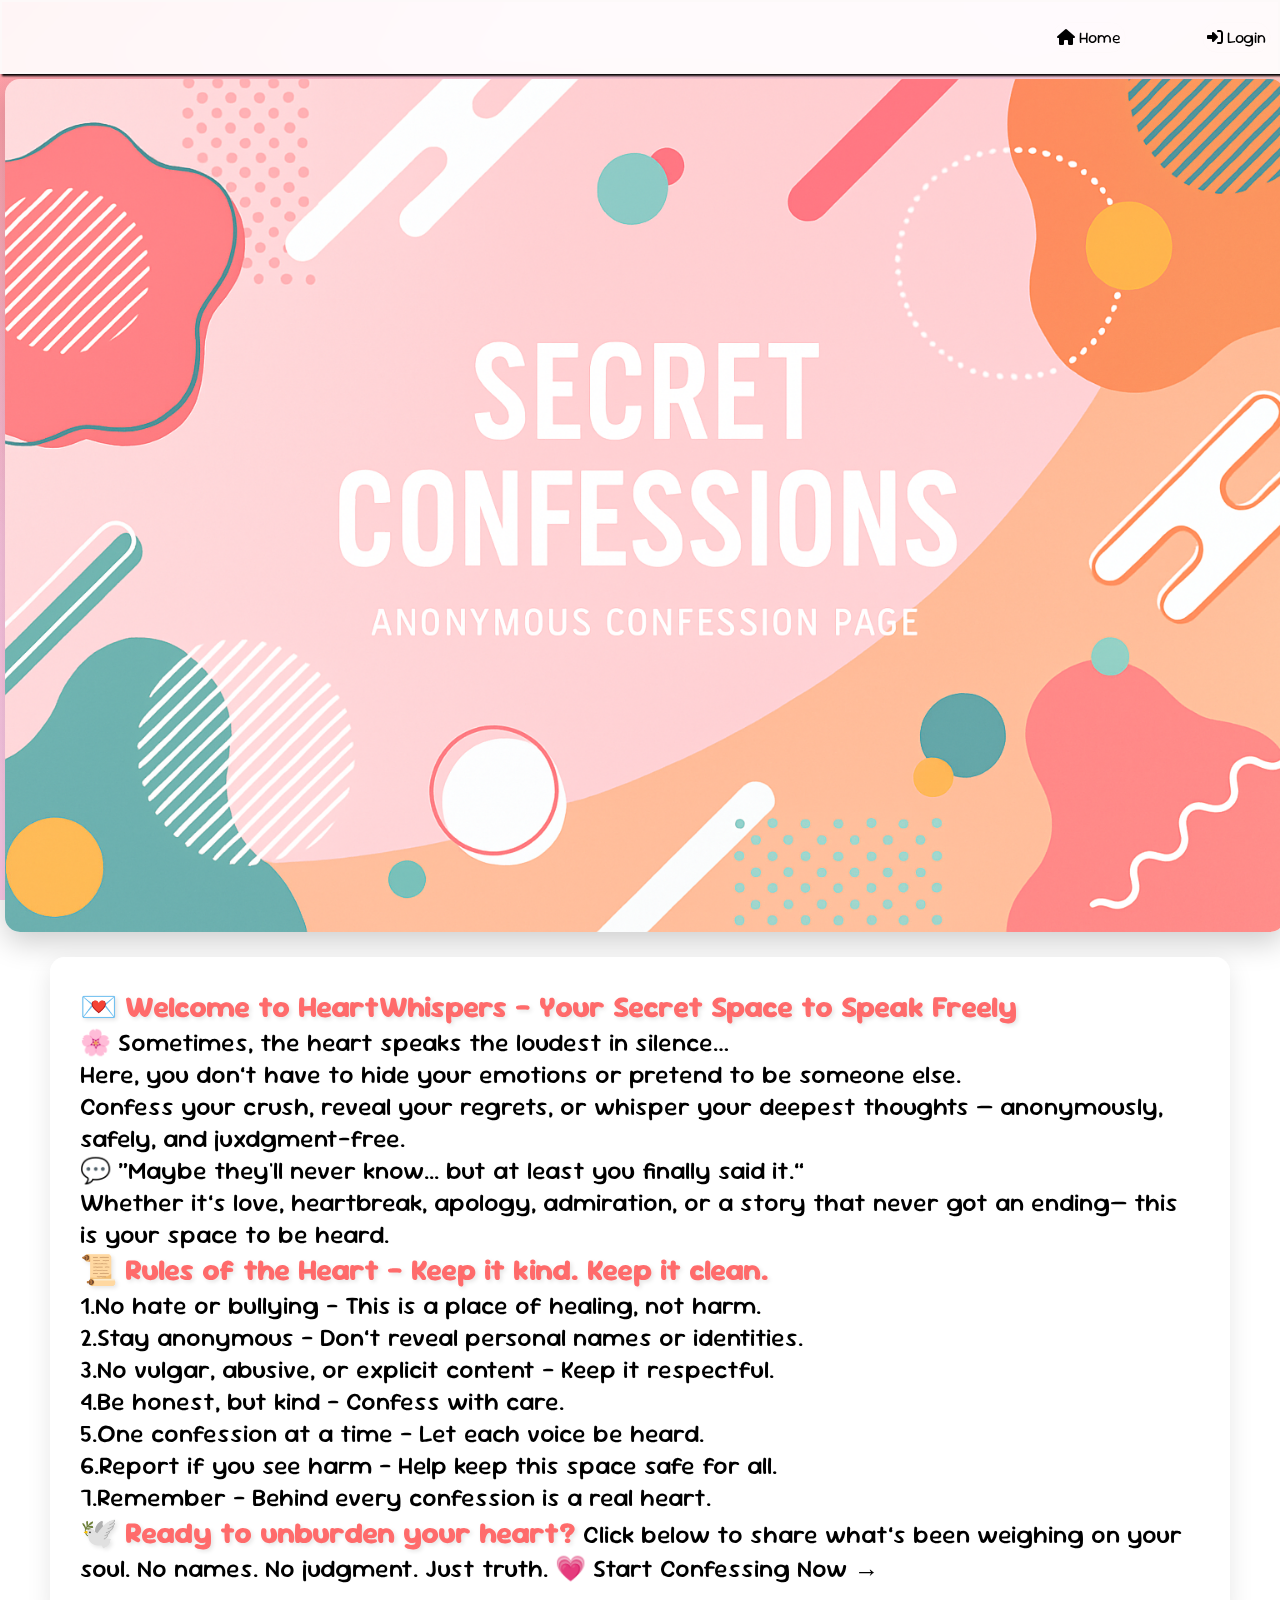
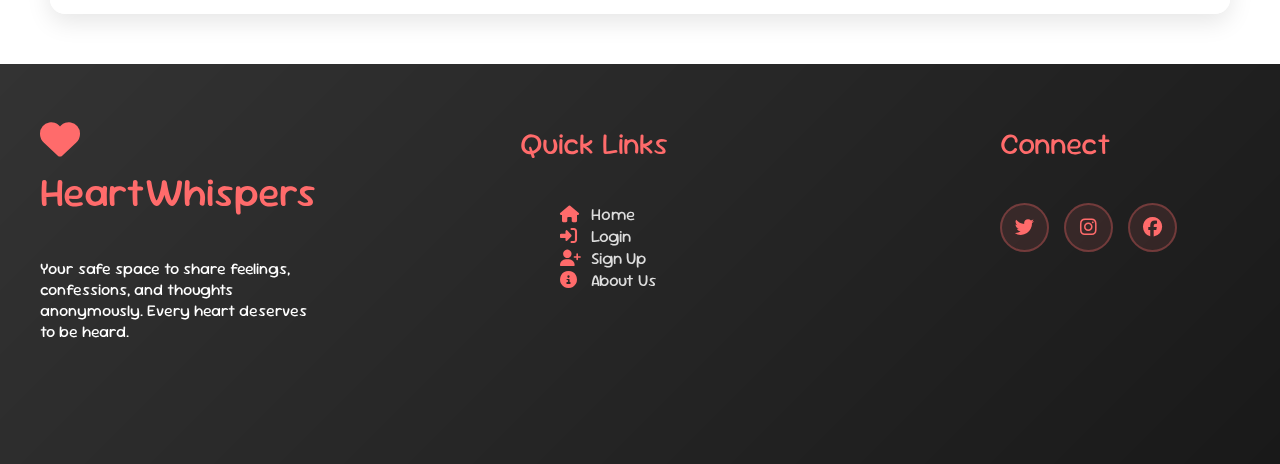
<file: index.html>
<!DOCTYPE html>
<html lang="en">
<head>
    <meta charset="UTF-8">
    <meta name="viewport" content="width=device-width, initial-scale=1.0">
    <title>Home page</title>
    <link rel="stylesheet" href="index.css">
    <link rel="stylesheet" href="https://cdnjs.cloudflare.com/ajax/libs/font-awesome/6.7.2/css/all.min.css">
    <link rel="preconnect" href="https://fonts.googleapis.com">
    <link rel="preconnect" href="https://fonts.gstatic.com" crossorigin>
    <link href="https://fonts.googleapis.com/css2?family=Sour+Gummy:ital,wght@0,100..900;1,100..900&display=swap" rel="stylesheet">
</head>
<body>
    <header>
        <div class="header">
            <div class="home">
                <a href="index.html" class="logo">
                <i class="fa-solid fa-house"></i>
                Home</a>
            </div>
            <div class="login">
                <a href="login.html" class="logo">
                <i class="fa-solid fa-right-to-bracket"></i>
                Login</a>
            </div>
            <div class="about">
                <a href="about.html" class="logo">
                <i class="fa-solid fa-user"></i>
                About Us</a>
            </div> 
        </div>
    </header>
    <div>
        <div>
            <img src="index.png" alt="index" id="img">
        </div>
        <div>
            <p id="text">
                <b id="bold">💌 Welcome to HeartWhispers – Your Secret Space to Speak Freely</b>
                <br>
                🌸 Sometimes, the heart speaks the loudest in silence…
                <br>
                Here, you don’t have to hide your emotions or pretend to be someone else.
                <br>
                Confess your crush, reveal your regrets, or whisper your deepest thoughts —
                anonymously, safely, and juxdgment-free.
                <br>
                💬 “Maybe they'll never know... but at least you finally said it.”
                <br>
                Whether it’s love, heartbreak, apology, admiration, or a story that never got an ending—
                this is your space to be heard.
                <br>
                <b id="bold">📜 Rules of the Heart – Keep it kind. Keep it clean.</b>
                <br>
                1.No hate or bullying – This is a place of healing, not harm.
                <br>
                2.Stay anonymous – Don’t reveal personal names or identities.
                <br>
                3.No vulgar, abusive, or explicit content – Keep it respectful.
                <br>
                4.Be honest, but kind – Confess with care.
                <br>
                5.One confession at a time – Let each voice be heard.
                <br>
                6.Report if you see harm – Help keep this space safe for all.
                <br>
                7.Remember – Behind every confession is a real heart.
                <br>
                <b id="bold">🕊️ Ready to unburden your heart?</b>
                Click below to share what’s been weighing on your soul.
                No names. No judgment. Just truth.
                💗 Start Confessing Now →
            </p>
        </div>
    </div>
    <footer>
        <div class="footer">
        
                <div class="footer-section">
                    <h3 class="footer-title">
                            <i class="fas fa-heart"></i>
                            HeartWhispers
                        </h3>
                    <p class="footer-description">Your safe space to share feelings, confessions, and thoughts anonymously. 
                            Every heart deserves to be heard.</p>
                </div>

                <div class="footer-section1">
                    <h4 class="section-title">Quick Links</h4>
                        <ul class="footer-links">
                            <li><a href="index.html"><i class="fas fa-home"></i> Home</a></li>
                            <li><a href="login.html"><i class="fas fa-sign-in-alt"></i> Login</a></li>
                            <li><a href="registeration.html"><i class="fas fa-user-plus"></i> Sign Up</a></li>
                            <li><a href="about.html"><i class="fas fa-info-circle"></i> About Us</a></li>
                        </ul>
                </div>

                <div class="footer-section1">
                    <h4 class="section-title">Connect</h4>
                    <div class="social-links">
                        <a href="#" class="social-link">
                            <i class="fab fa-twitter"></i>
                        </a>
                        <a href="#" class="social-link">
                            <i class="fab fa-instagram"></i>
                        </a>
                        <a href="#" class="social-link">
                            <i class="fab fa-facebook"></i>
                        </a>
                    </div>
                </div>
            
    </footer>
</body>
</html>
</file>
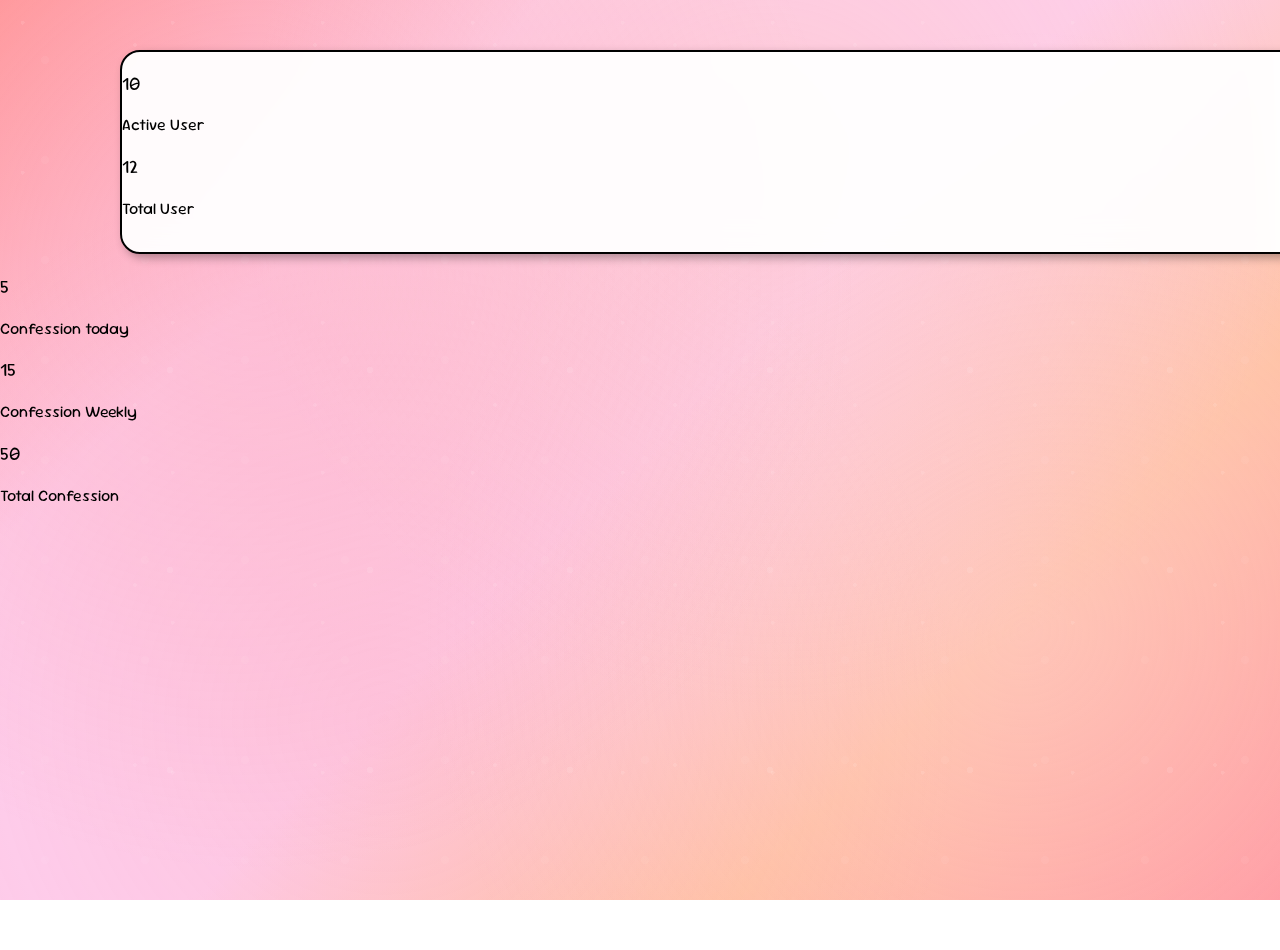
<file: admindashboard.html>
<!DOCTYPE html>
<html lang="en">
<head>
    <meta charset="UTF-8">
    <meta name="viewport" content="width=device-width, initial-scale=1.0">
    <title>Document</title>
    <link rel="stylesheet" href="admin.css">
    <link rel="preconnect" href="https://fonts.googleapis.com">
    <link rel="preconnect" href="https://fonts.gstatic.com" crossorigin>
    <link href="https://fonts.googleapis.com/css2?family=Sour+Gummy:ital,wght@0,100..900;1,100..900&display=swap" rel="stylesheet">
    <link rel="stylesheet" href="https://cdnjs.cloudflare.com/ajax/libs/font-awesome/6.7.2/css/all.min.css">
    
</head>
<body>
    <div id="data">
        <span class="data1">
            <h3 class="no">10</h3>
            <p class="des">Active User</p>
        </span>
        <span class="data1">
            <h3 class="no">12</h3>
            <p class="des">Total User</p>
        </div>
        <span class="data1">
            <h3 class="no">5</h3>
            <p class="des">Confession today</p>
        </span>
        <span class="data1">
            <h3 class="no">15</h3>
            <p class="des">Confession Weekly</p>
        </span>
        <span class="data1">
            <h3 class="no">50</h3>
            <p class="des">Total Confession</p>
        </span>
    </div>
</body>
</html>
</file>
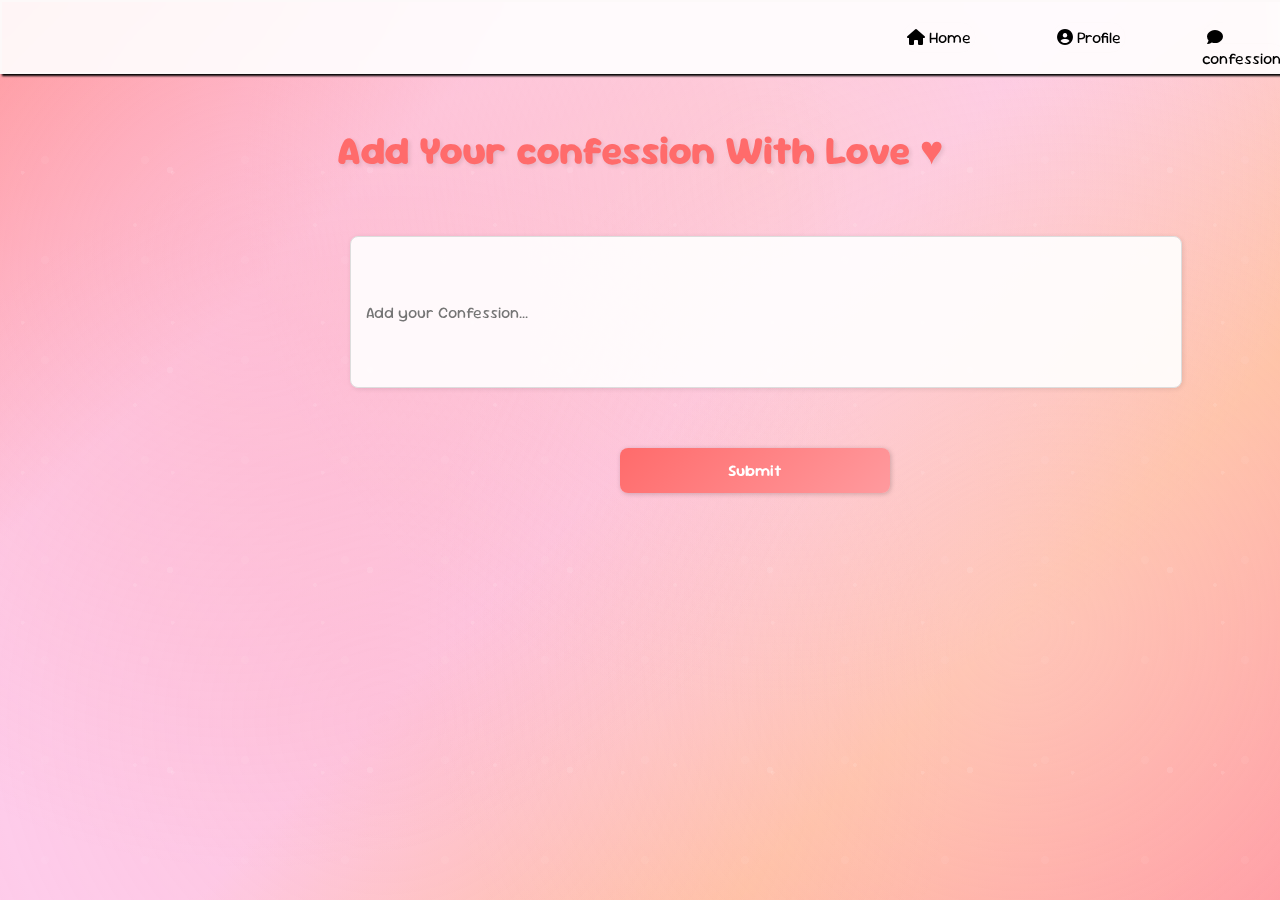
<file: confession.html>
<!DOCTYPE html>
<html lang="en">
<head>
    <meta charset="UTF-8">
    <meta name="viewport" content="width=device-width, initial-scale=1.0">
    <title>confession</title>
    <link rel="stylesheet" href="confession.css">
    <link rel="preconnect" href="https://fonts.googleapis.com">
    <link rel="preconnect" href="https://fonts.gstatic.com" crossorigin>
    <link href="https://fonts.googleapis.com/css2?family=Sour+Gummy:ital,wght@0,100..900;1,100..900&display=swap" rel="stylesheet">
    <link rel="stylesheet" href="https://cdnjs.cloudflare.com/ajax/libs/font-awesome/6.7.2/css/all.min.css">
</head>
<body>
    <header>
        <div class="header">
            <div class="home">
                <a href="view.html" class="logo">
                <i class="fa-solid fa-house"></i>
                Home</a>
            </div>
            <div class="profile">
                <a href="profile.html" class="logo">
                <i class="fa-solid fa-circle-user"></i>
                Profile</a>
            </div>
            <div class="confession">
                <a href="confession.html" class="logo">
                <i class="fa-solid fa-comment"></i>
                confession</a>
            </div>
            <div class="about">
                <a href="about.html" class="logo">
                <i class="fa-solid fa-user"></i>
                About Us</a>
            </div> 
        </div>
    </header>

    <div>
        <div>
            <h1>Add Your confession With Love &hearts;</h1>
        </div>
        <div>
            <div>
                <input type="text" placeholder="Add your Confession..." id="confession">
            </div>
            <div>
                <button id="button">Submit</button>
            </div>

        </div>
    </div>

</body>
</html>
</file>
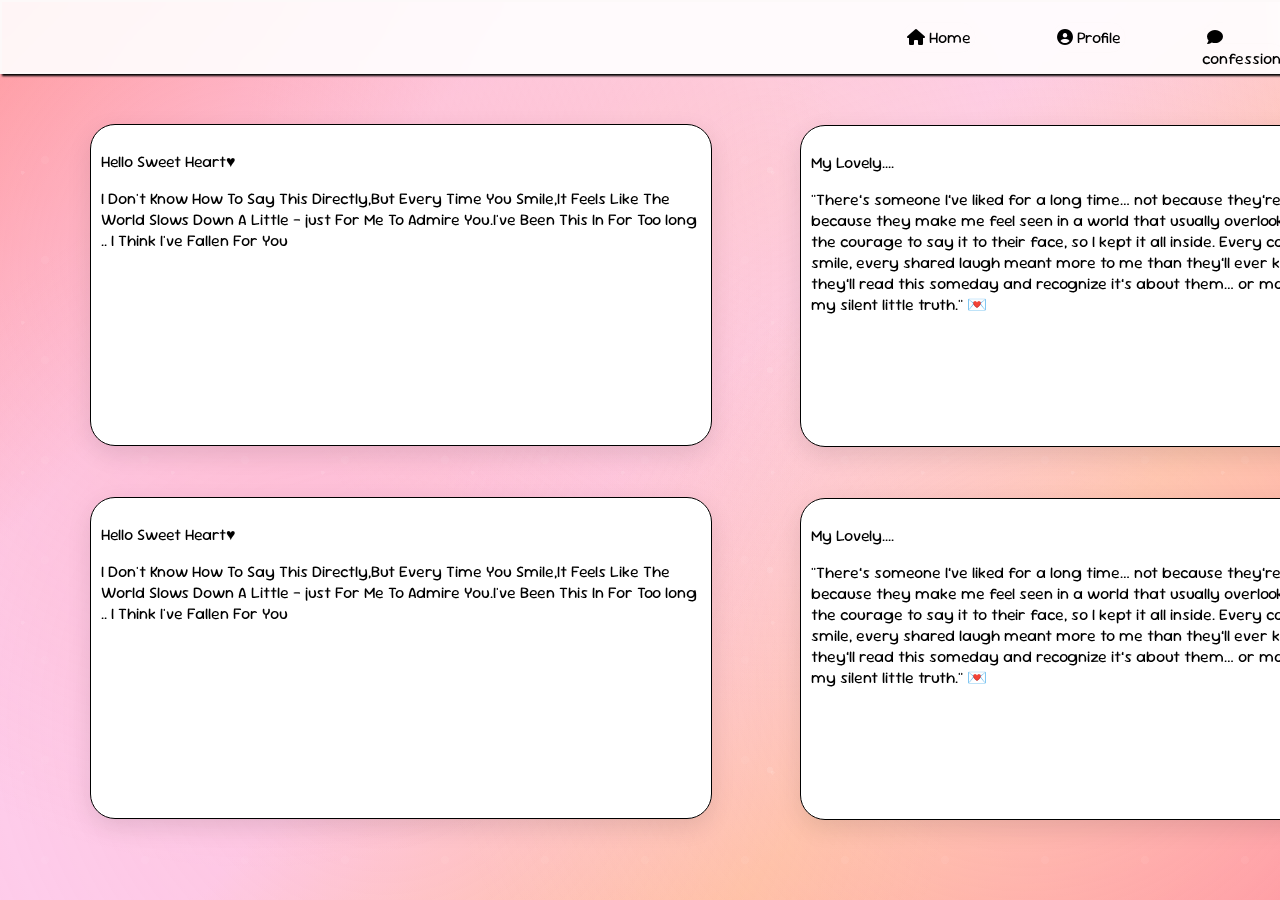
<file: favourite.html>
<!DOCTYPE html>
<html lang="en">
<head>
    <meta charset="UTF-8">
    <meta name="viewport" content="width=device-width, initial-scale=1.0">
    <title>Favourite</title>
    <link rel="stylesheet" href="favourite.css">
    <link rel="stylesheet" href="https://cdnjs.cloudflare.com/ajax/libs/font-awesome/6.7.2/css/all.min.css">
    <link rel="preconnect" href="https://fonts.googleapis.com">
    <link rel="preconnect" href="https://fonts.gstatic.com" crossorigin>
    <link href="https://fonts.googleapis.com/css2?family=Sour+Gummy:ital,wght@0,100..900;1,100..900&display=swap" rel="stylesheet">
</head>
<body>
    <header>
        <div class="header">
            <div class="home">
                <a href="view.html" class="logo">
                <i class="fa-solid fa-house"></i>
                Home</a>
            </div>
            <div class="profile">
                <a href="profile.html" class="logo">
                <i class="fa-solid fa-circle-user"></i>
                Profile</a>
            </div>
            <div class="confession">
                <a href="confession.html" class="logo">
                <i class="fa-solid fa-comment"></i>
                confession</a>
                </div>
            <div class="about">
                <a href="about.html" class="logo">
                <i class="fa-solid fa-user"></i>
                About Us</a>
            </div> 
        </div>
    </header>
    <div>
        <div>
                <div class="confessiondisplay" id="c1">
                    <p>Hello Sweet Heart&hearts;</p>
                    <p>I Don't Know How To Say This Directly,But Every Time You Smile,It Feels Like The World Slows Down A Little - just For Me To Admire You.I've Been This In For Too long .. I Think I've Fallen For You</p>
                </div>
                <div class="confessiondisplay" id="c2">
                    <p>My Lovely....</p>
                    <p>"There’s someone I’ve liked for a long time… not because they’re perfect, but because they make me feel seen in a world that usually overlooks me. I never had the courage to say it to their face, so I kept it all inside. Every conversation, every smile, every shared laugh meant more to me than they’ll ever know. Maybe they’ll read this someday and recognize it’s about them… or maybe it’ll just stay my silent little truth." 💌</p>
                </div>
                <div class="confessiondisplay" id="c1">
                    <p>Hello Sweet Heart&hearts;</p>
                    <p>I Don't Know How To Say This Directly,But Every Time You Smile,It Feels Like The World Slows Down A Little - just For Me To Admire You.I've Been This In For Too long .. I Think I've Fallen For You</p>
                </div>
                <div class="confessiondisplay" id="c2">
                    <p>My Lovely....</p>
                    <p>"There’s someone I’ve liked for a long time… not because they’re perfect, but because they make me feel seen in a world that usually overlooks me. I never had the courage to say it to their face, so I kept it all inside. Every conversation, every smile, every shared laugh meant more to me than they’ll ever know. Maybe they’ll read this someday and recognize it’s about them… or maybe it’ll just stay my silent little truth." 💌</p>
                </div>
                
        </div>
    </div>
</body>
</html>
</file>
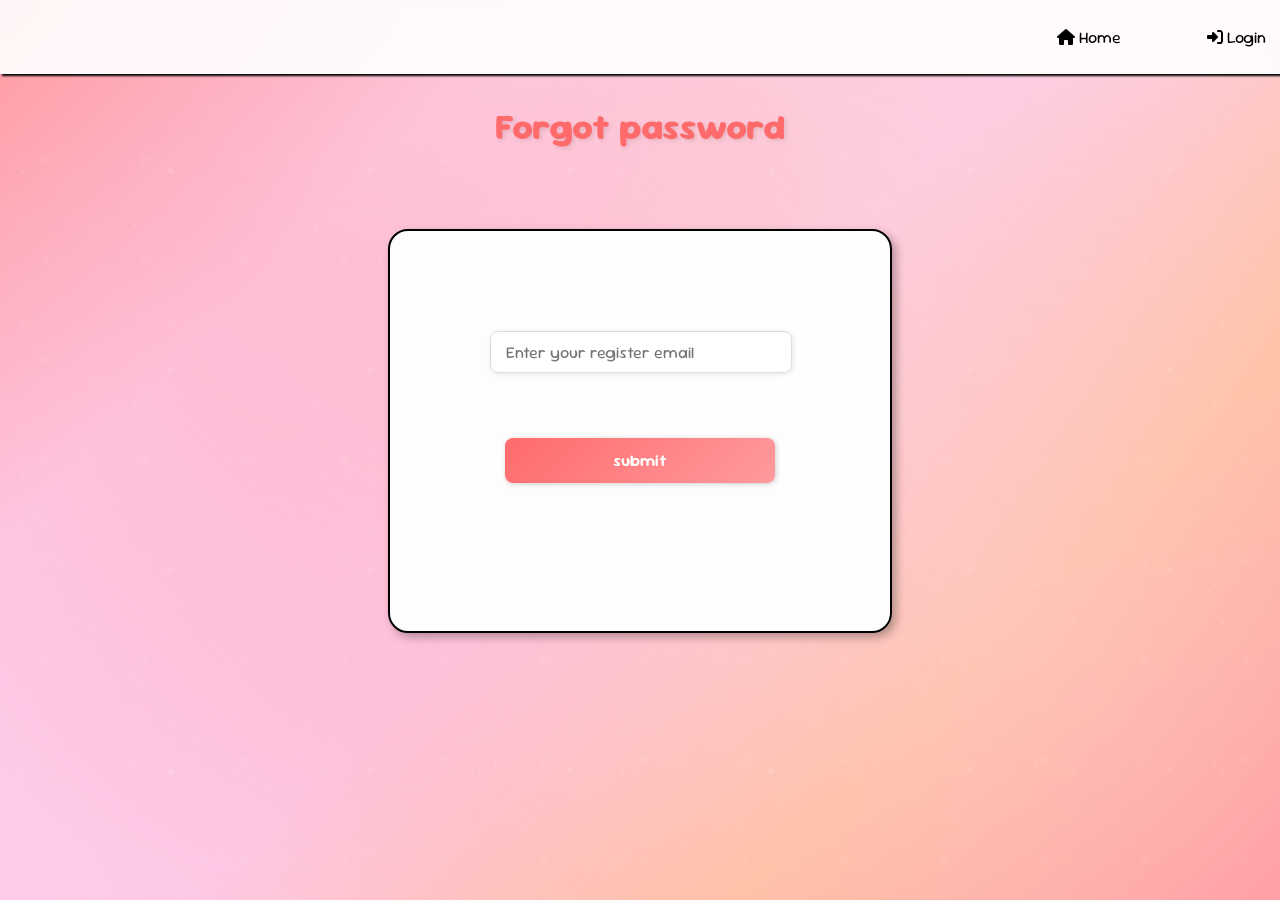
<file: forgot-password.html>
<!DOCTYPE html>
<html lang="en">
<head>
    <meta charset="UTF-8">
    <meta name="viewport" content="width=device-width, initial-scale=1.0">
    <title>forgot-password</title>
        <title>Login Page</title>
    <link rel="stylesheet" href="forgot.css">
    <link rel="preconnect" href="https://fonts.googleapis.com">
    <link rel="preconnect" href="https://fonts.gstatic.com" crossorigin>
    <link href="https://fonts.googleapis.com/css2?family=Sour+Gummy:ital,wght@0,100..900;1,100..900&display=swap" rel="stylesheet">
    <link rel="stylesheet" href="https://cdnjs.cloudflare.com/ajax/libs/font-awesome/6.7.2/css/all.min.css">
</head>
<body>
    <header>
        <div class="header">
            <div class="home">
                <a href="index.html" class="logo">
                <i class="fa-solid fa-house"></i>
                Home</a>
            </div>
            <div class="login">
                <a href="login.html" class="logo">
                <i class="fa-solid fa-right-to-bracket"></i>
                Login</a>
            </div>
            <div class="about">
                <a href="about.html" class="logo">
                <i class="fa-solid fa-user"></i>
                About Us</a>
            </div> 
        </div>
    </header>

    <div>
        <h1 id="text">Forgot password</h1>
        <form id="forgot">
            <input type="email" id="email" placeholder="Enter your register email">
            <button type="submit" id="button">submit</button>
        </form>
    </div>
</body>
</html>
</file>
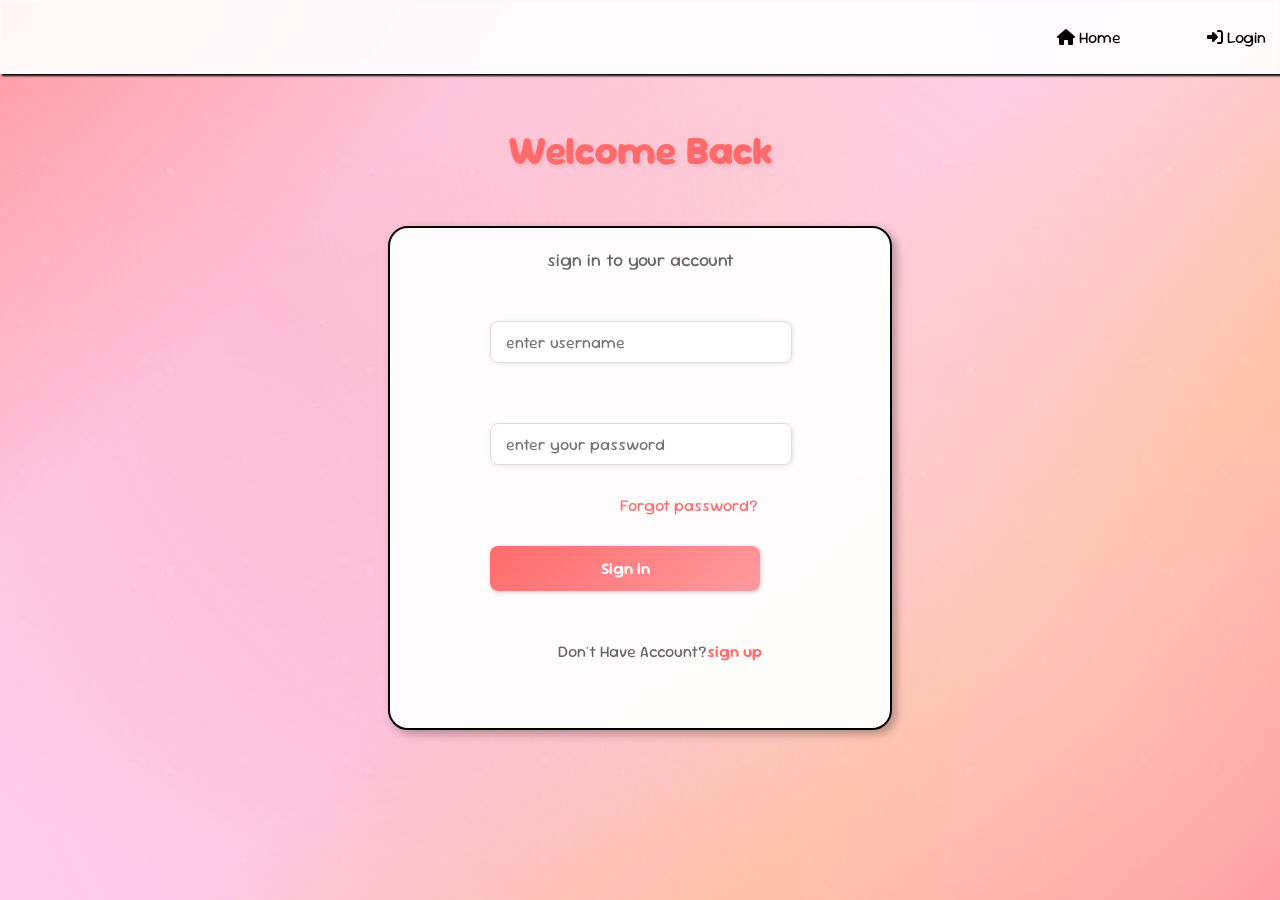
<file: login.html>
<!DOCTYPE html>
<html lang="en">
<head>
    <meta charset="UTF-8">
    <meta name="viewport" content="width=device-width, initial-scale=1.0">
    <title>Login Page</title>
    <link rel="stylesheet" href="login.css">
    <link rel="preconnect" href="https://fonts.googleapis.com">
    <link rel="preconnect" href="https://fonts.gstatic.com" crossorigin>
    <link href="https://fonts.googleapis.com/css2?family=Sour+Gummy:ital,wght@0,100..900;1,100..900&display=swap" rel="stylesheet">
    <link rel="stylesheet" href="https://cdnjs.cloudflare.com/ajax/libs/font-awesome/6.7.2/css/all.min.css">
</head>
<body>
    <header>
        <div class="header">
            <div class="home">
                <a href="index.html" class="logo">
                <i class="fa-solid fa-house"></i>
                Home</a>
            </div>
            <div class="login">
                <a href="login.html" class="logo">
                <i class="fa-solid fa-right-to-bracket"></i>
                Login</a>
            </div>
            <div class="about">
                <a href="about.html" class="logo">
                <i class="fa-solid fa-user"></i>
                About Us</a>
            </div> 
        </div>
    </header>
    <div>
        <h1>Welcome Back</h1>
    </div>
    <div id="form">
        <p id="signin">sign in to your account</p>
        <form>
            <input type="text" id="username" class="input" placeholder="enter username">
            <br>
            <input type="password" id="password" class="input" placeholder="enter your password">
            <br>
            <a href="" id="forgot">Forgot password?</a>
            <br>
            <button type="submit" id="button">Sign in</button>
            <br>
            <p id="signup">Don't Have Account?<a href="registeration.html">sign up</a></p>
        </form>
    </div>
    
</body>
</html
</file>
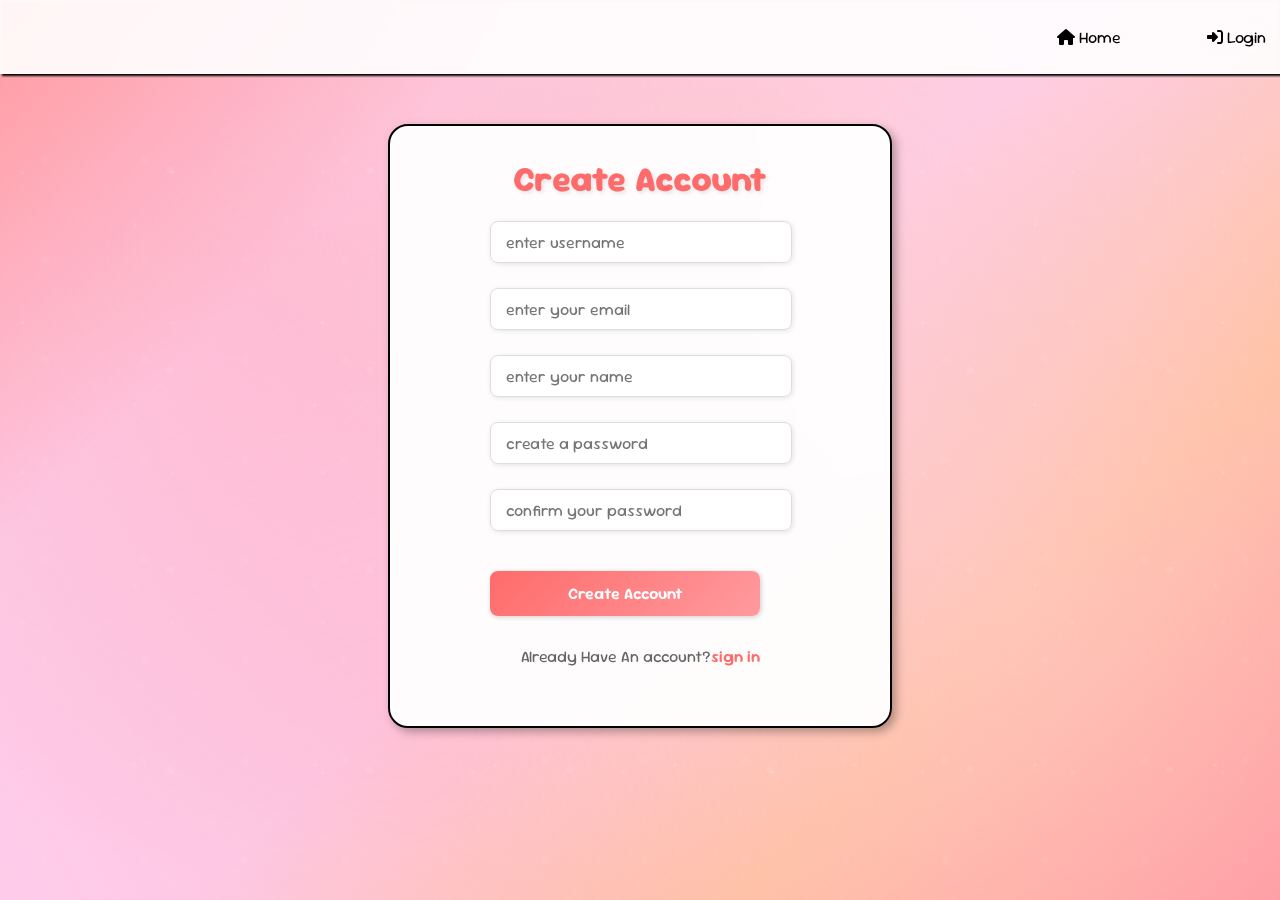
<file: registeration.html>
<!DOCTYPE html>
<html lang="en">
<head>
    <meta charset="UTF-8">
    <meta name="viewport" content="width=device-width, initial-scale=1.0">
    <title>Login Page</title>
    <link rel="stylesheet" href="reg.css">
    <link rel="preconnect" href="https://fonts.googleapis.com">
    <link rel="preconnect" href="https://fonts.gstatic.com" crossorigin>
    <link href="https://fonts.googleapis.com/css2?family=Sour+Gummy:ital,wght@0,100..900;1,100..900&display=swap" rel="stylesheet">
    <link rel="stylesheet" href="https://cdnjs.cloudflare.com/ajax/libs/font-awesome/6.7.2/css/all.min.css">
</head>
<body>
    <header>
        <div class="header">
            <div class="home">
                <a href="index.html" class="logo">
                <i class="fa-solid fa-house"></i>
                Home</a>
            </div>
            <div class="login">
                <a href="login.html" class="logo">
                <i class="fa-solid fa-right-to-bracket"></i>
                Login</a>
            </div>
            <div class="about">
                <a href="about.html" class="logo">
                <i class="fa-solid fa-user"></i>
                About Us</a>
            </div> 
        </div>
    </header>
    <div id="form1">
        <h1>Create Account</h1>
        <form id="registerationform" action="">
            <div>
                 <input type="text" id="username" class="input1" placeholder="enter username" required>
                 <div class="error" id="usernameerror"></div>
            </div>
            <div>
                <input type="email" id="email" class="input1" placeholder="enter your email" required>
                <div class="error" id="emailerror"></div>
            </div>
            <div>
                <input type="text" id="name" class="input1" placeholder="enter your name" required>
                <div class="error" id="nameerror"></div>
            </div>
            <div>
                <input type="password" id="password" class="input1" placeholder="create a password" required>
                <div class="error" id="passworderror"></div>
            </div>
            <div>
                <input type="password" id="password1" class="input1" placeholder="confirm your password" required>
                <div class="error" id="password1error"></div>
            </div>
            <button type="submit" id="button">Create Account</button>
           
            <p id="signin">Already Have An account?<a href="login.html">sign in</a></p>

        </form>
    </div>

    <script>
        document.getElementById("registerationform").addEventListener("submit",function(e)
        {
            e.preventDefault();
            document.getElementById("usernameerror").textContent="";
            document.getElementById("emailerror").textContent="";
            document.getElementById("nameerror").textContent="";
            document.getElementById("passworderror").textContent="";
            document.getElementById("password1error").textContent="";


            const username = document.getElementById("username").value.trim();
            const email = document.getElementById("email").value.trim();
            const name = document.getElementById("name").value.trim();
            const password = document.getElementById("password").value;
            const password1 = document.getElementById("password1").value;

            let isvalid=true;

            if(username==="")
            {
                document.getElementById("usernameerror").textContent = "please enter username";
                isvalid=false;
            }

            const emailPattern = /^[^]+@[^]+\.[a-z]{2,3}$/;

            if (!emailPattern.test(email)) 
            {
                document.getElementById("emailerror").textContent="enter valid email.";
                isvalid=false;
            }

            if (password.length < 6)
            {
                document.getElementById("passworderror").textContent="password must be atleast 6 characters."
                isvalid=false;
            }

            if(password!==password1)
            {
                document.getElementById("password1error").textContent="password do not match.";
                isvalid=false;
            }

            if(isvalid)
            {
                alert("registration successfully");
                document.getElementById("registerationform").reset();
            }

            
        });
    </script>
    
</body>
</html>
</file>
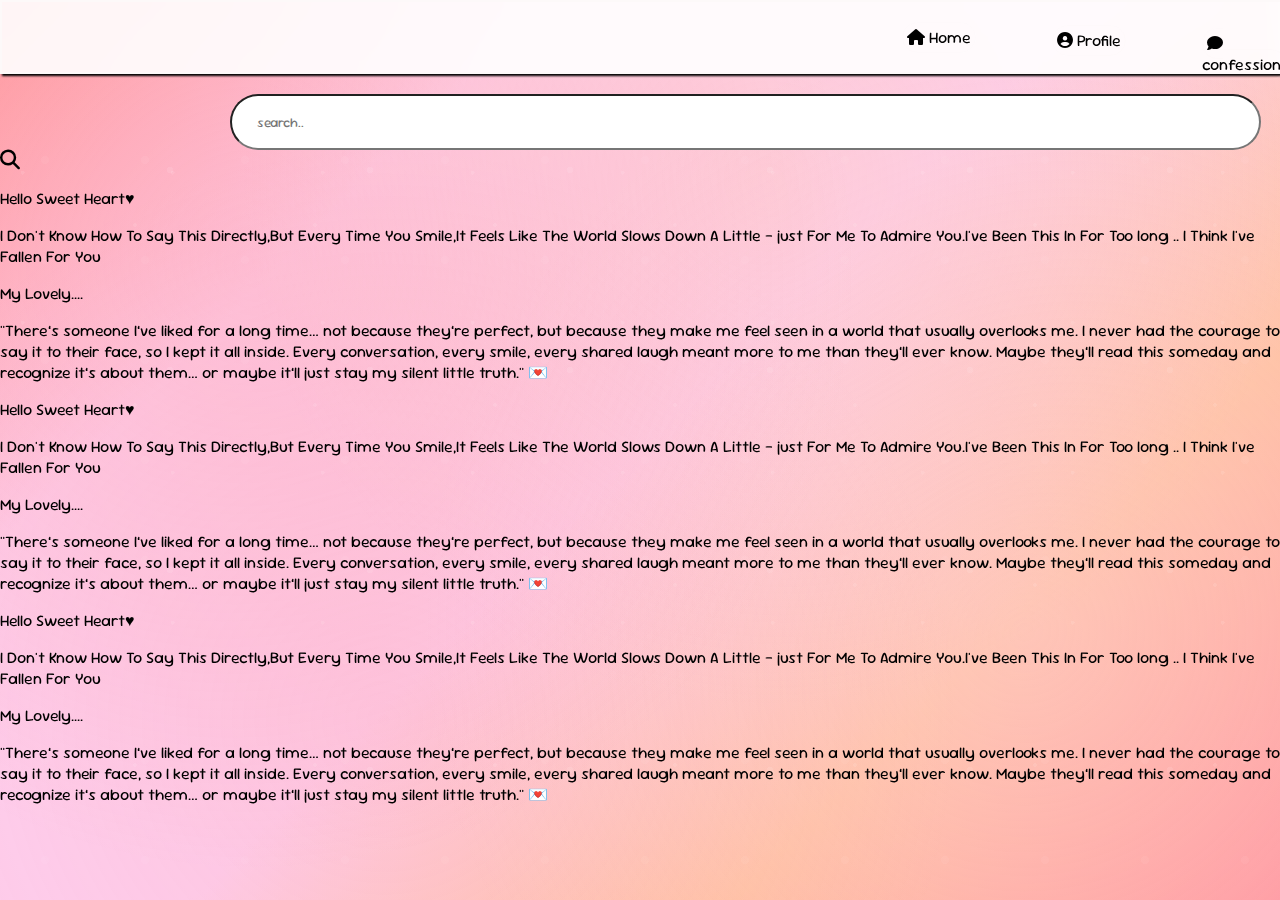
<file: view.html>
<!DOCTYPE html>
<html lang="en">
<head>
    <meta charset="UTF-8">
    <meta name="viewport" content="width=device-width, initial-scale=1.0">
    <title>view confession</title>
    <link rel="stylesheet" href="view.css">
    <link rel="stylesheet" href="https://cdnjs.cloudflare.com/ajax/libs/font-awesome/6.7.2/css/all.min.css">
    <link rel="preconnect" href="https://fonts.googleapis.com">
    <link rel="preconnect" href="https://fonts.gstatic.com" crossorigin>
    <link href="https://fonts.googleapis.com/css2?family=Sour+Gummy:ital,wght@0,100..900;1,100..900&display=swap" rel="stylesheet">
</head>
<body>
    <header>
        <div class="header">
            
            <div class="home">
                <a href="view.html" class="logo">
                <i class="fa-solid fa-house"></i>
                Home</a>
            </div>
            <div class="profile">
                <a href="profile.html" class="logo">
                <i class="fa-solid fa-circle-user"></i>
                Profile</a>
            </div>
            <div class="confession">
                <a href="confession.html" class="logo">
                <i class="fa-solid fa-comment"></i>
                confession</a>
                </div>
            <div class="about">
                <a href="about.html" class="logo">
                <i class="fa-solid fa-user"></i>
                About Us</a>
            </div> 
        </div>
    </header>

    <div>
        <span>
            <input type="text" id="search" placeholder="search..">
            <i class="fa-solid fa-magnifying-glass" id="searchicon"></i>
        </span>

        <div class="confessiondisplay" id="c1">
            <p>Hello Sweet Heart&hearts;</p>
            <p>I Don't Know How To Say This Directly,But Every Time You Smile,It Feels Like The World Slows Down A Little - just For Me To Admire You.I've Been This In For Too long .. I Think I've Fallen For You</p>
        </div>
        <div class="confessiondisplay" id="c2">
            <p>My Lovely....</p>
            <p>"There’s someone I’ve liked for a long time… not because they’re perfect, but because they make me feel seen in a world that usually overlooks me. I never had the courage to say it to their face, so I kept it all inside. Every conversation, every smile, every shared laugh meant more to me than they’ll ever know. Maybe they’ll read this someday and recognize it’s about them… or maybe it’ll just stay my silent little truth." 💌</p>
        </div>
        <div class="confessiondisplay" id="c1">
            <p>Hello Sweet Heart&hearts;</p>
            <p>I Don't Know How To Say This Directly,But Every Time You Smile,It Feels Like The World Slows Down A Little - just For Me To Admire You.I've Been This In For Too long .. I Think I've Fallen For You</p>
        </div>
        <div class="confessiondisplay" id="c2">
            <p>My Lovely....</p>
            <p>"There’s someone I’ve liked for a long time… not because they’re perfect, but because they make me feel seen in a world that usually overlooks me. I never had the courage to say it to their face, so I kept it all inside. Every conversation, every smile, every shared laugh meant more to me than they’ll ever know. Maybe they’ll read this someday and recognize it’s about them… or maybe it’ll just stay my silent little truth." 💌</p>
        </div>
        <div class="confessiondisplay" id="c1">
            <p>Hello Sweet Heart&hearts;</p>
            <p>I Don't Know How To Say This Directly,But Every Time You Smile,It Feels Like The World Slows Down A Little - just For Me To Admire You.I've Been This In For Too long .. I Think I've Fallen For You</p>
        </div>
        <div class="confessiondisplay" id="c2">
            <p>My Lovely....</p>
            <p>"There’s someone I’ve liked for a long time… not because they’re perfect, but because they make me feel seen in a world that usually overlooks me. I never had the courage to say it to their face, so I kept it all inside. Every conversation, every smile, every shared laugh meant more to me than they’ll ever know. Maybe they’ll read this someday and recognize it’s about them… or maybe it’ll just stay my silent little truth." 💌</p>
        </div>
        
    </div>
</body>
</html>
</file>
<file: index.css>
*{
  font-family: "Sour Gummy", sans-serif;
  font-optical-sizing: auto;
  font-weight: 400;
  font-style: normal;
  font-variation-settings:
    "wdth" 100;
}

body {
    background: linear-gradient(135deg, 
        #ff9a9e 0%, 
        #fecfef 25%, 
        #fecfef 50%, 
        #ffc3a0 75%, 
        #ff9a9e 100%);
    background-attachment: fixed;
    min-height: 100vh;
    position: relative;
    overflow-x: hidden;
    margin: 0;
    padding: 0;
}

body::before {
    content: '';
    position: fixed;
    top: 0;
    left: 0;
    width: 100%;
    height: 100%;
    background: 
        radial-gradient(circle at 20% 30%, rgba(255, 154, 158, 0.3) 0%, transparent 50%),
        radial-gradient(circle at 80% 70%, rgba(254, 207, 239, 0.3) 0%, transparent 50%),
        radial-gradient(circle at 60% 20%, rgba(255, 195, 160, 0.3) 0%, transparent 50%),
        radial-gradient(circle at 30% 80%, rgba(255, 154, 158, 0.2) 0%, transparent 50%);
    pointer-events: none;
    z-index: -1;
}


body::after {
    content: '';
    position: fixed;
    top: 0;
    left: 0;
    width: 100%;
    height: 100%;
    background-image: 
        radial-gradient(circle at 15% 15%, rgba(255, 255, 255, 0.1) 2px, transparent 2px),
        radial-gradient(circle at 85% 85%, rgba(255, 255, 255, 0.1) 3px, transparent 3px),
        radial-gradient(circle at 45% 60%, rgba(255, 255, 255, 0.05) 4px, transparent 4px),
        radial-gradient(circle at 75% 25%, rgba(255, 255, 255, 0.1) 2px, transparent 2px);
    background-size: 150px 150px, 200px 200px, 100px 100px, 180px 180px;
    animation: float 20s ease-in-out infinite;
    pointer-events: none;
    z-index: -1;
}

@keyframes float {
    0%, 100% { transform: translateY(0px); }
    50% { transform: translateY(-20px); }
}

.header
{
    border: 2px solid rgb(253, 249, 249);
    height: 70px;
    box-shadow: 2px 2px 2px black;
    position: static;
    background: rgba(255, 255, 255, 0.9);
    backdrop-filter: blur(10px);
}

.home
{
    margin: 25px 10px 0px 1050px;
    text-decoration: none;
    
}

.login
{
    margin: -21px 0px 0px 1200px;
    height: auto;
    width: auto;
    
}

.about
{
    margin: -21px 0px 0px 1350px;
    height: auto;
    width: auto;
    
}

.logo
{
    text-decoration: none;
    color: black;
    transition: all 0.3s ease;
     height: 20px;
    width: 80px;
    border: 1px solid rgba(245, 236, 236, 0.119); 
    border-radius: 20px;
    padding: 4px;
    
}

.logo:hover
{
    background-color: #ff6b6b;
    transform: scale(1.05);
    translate:y(1.1) ;
    color: white;
}

#img
{
    margin-top: 5px;
    margin-left: 5px;
    width: 100%;
    max-width: 1500px;
    height: auto;
    border-radius: 15px;
    box-shadow: 0 10px 30px rgba(0, 0, 0, 0.2);
}

#text
{
    margin-top: 20px;
    font-size: 25px;
    font-weight: 500;
    background: rgba(255, 255, 255, 0.9);
    padding: 30px;
    border-radius: 15px;
    box-shadow: 0 8px 25px rgba(0, 0, 0, 0.1);
    backdrop-filter: blur(10px);
    margin-left: 50px;
    margin-right: 50px;
    position: relative;
    z-index: 1;
}

#bold
{
    font-size: 30px;
    font-weight: 800;
    color: #ff6b6b;
    text-shadow: 2px 2px 4px rgba(0, 0, 0, 0.1);
}

.footer
{
    background: linear-gradient(135deg, rgba(0, 0, 0, 0.8), rgba(0, 0, 0, 0.9));
    height: 400px;
    color: white;
    backdrop-filter: blur(10px);
    display: flex;
    margin-top: 50px;
}

.footer-section
{
    height: 150px;
    width: 350px;
    margin-top: 10px;
    margin-left: 40px;
}

.footer-section1
{
    height: 150px;
    width: 350px;
    margin-top: 20px;
    margin-left: 200px;
}
.footer-section h3
{
    font-size: 40px;
    color:#ff6b6b;
    font-weight: 500;
}

.section-title
{
    font-size: 30px;
    /* margin-top: 50px; */
    color:#ff6b6b;
}

.footer-links
{
    list-style: none;
}

.footer-links a {
    color: #ddd;
    text-decoration: none;
    transition: all 0.3s ease;
    display: flex;
    gap: 5px;
    align-items: center;
    font-size: 1.05em;
}

.footer-links a i {
    margin-right: 10px;
    width: 16px;
    color: #ff6b6b;
}

.footer-links a:hover {
    color: #ff6b6b;
    transform: translateX(5px);
}

.social-links {
    display: flex;
    gap: 15px;
    margin-bottom: 20px;
}

.social-link
{
     display: flex;
    align-items: center;
    justify-content: center;
    width: 45px;
    height: 45px;
    background: rgba(255, 107, 107, 0.1);
    border: 2px solid rgba(255, 107, 107, 0.3);
    border-radius: 50%;
    color: #ff6b6b;
    text-decoration: none;
    transition: all 0.3s ease;
    font-size: 1.2em;
}

.social-link:hover {
    transform: translateY(-3px) scale(1.1);
    box-shadow: 0 10px 20px #ff6b6b4d;
}
</file>
<file: admin.css>
*{
    font-family: "Sour Gummy", sans-serif;
    font-optical-sizing: auto;
    font-weight: 400;
    font-style: normal;
    font-variation-settings:
        "wdth" 100;
}


body {
    background: linear-gradient(135deg, 
        #ff9a9e 0%, 
        #fecfef 25%, 
        #fecfef 50%, 
        #ffc3a0 75%, 
        #ff9a9e 100%);
    background-attachment: fixed;
    min-height: 100vh;
    position: relative;
    overflow-x: hidden;
    margin: 0;
    padding: 0;
}


body::before {
    content: '';
    position: fixed;
    top: 0;
    left: 0;
    width: 100%;
    height: 100%;
    background: 
        radial-gradient(circle at 20% 30%, rgba(255, 154, 158, 0.3) 0%, transparent 50%),
        radial-gradient(circle at 80% 70%, rgba(254, 207, 239, 0.3) 0%, transparent 50%),
        radial-gradient(circle at 60% 20%, rgba(255, 195, 160, 0.3) 0%, transparent 50%),
        radial-gradient(circle at 30% 80%, rgba(255, 154, 158, 0.2) 0%, transparent 50%);
    pointer-events: none;
    z-index: -1;
}


body::after {
    content: '';
    position: fixed;
    top: 0;
    left: 0;
    width: 100%;
    height: 100%;
    background-image: 
        radial-gradient(circle at 15% 15%, rgba(255, 255, 255, 0.1) 2px, transparent 2px),
        radial-gradient(circle at 85% 85%, rgba(255, 255, 255, 0.1) 3px, transparent 3px),
        radial-gradient(circle at 45% 60%, rgba(255, 255, 255, 0.05) 4px, transparent 4px),
        radial-gradient(circle at 75% 25%, rgba(255, 255, 255, 0.1) 2px, transparent 2px);
    background-size: 150px 150px, 200px 200px, 100px 100px, 180px 180px;
    animation: float 20s ease-in-out infinite;
    pointer-events: none;
    z-index: -1;
}

@keyframes float {
    0%, 100% { transform: translateY(0px); }
    50% { transform: translateY(-20px); }
}

#data
{
    height: 200px;
    width: 1200px;
    border: 2px solid #000;
    border-radius: 20px;
    background-color: white;
    box-shadow: 4px 4px 10px rgba(0, 0, 0, 0.3);
    transition: 0.5s;
    background: rgba(255, 255, 255, 0.95);
    backdrop-filter: blur(15px);
    position: relative;
    z-index: 1;
    margin: 50px 0px 20px 120px;
}

.data1
{

}
</file>
<file: confession.css>
*{
  font-family: "Sour Gummy", sans-serif;
  font-optical-sizing: auto;
  font-weight: 400;
  font-style: normal;
  font-variation-settings:
    "wdth" 100;
}

body {
    background: linear-gradient(135deg, 
        #ff9a9e 0%, 
        #fecfef 25%, 
        #fecfef 50%, 
        #ffc3a0 75%, 
        #ff9a9e 100%);
    background-attachment: fixed;
    min-height: 100vh;
    position: relative;
    overflow-x: hidden;
    margin: 0;
    padding: 0;
}


body::before {
    content: '';
    position: fixed;
    top: 0;
    left: 0;
    width: 100%;
    height: 100%;
    background: 
        radial-gradient(circle at 20% 30%, rgba(255, 154, 158, 0.3) 0%, transparent 50%),
        radial-gradient(circle at 80% 70%, rgba(254, 207, 239, 0.3) 0%, transparent 50%),
        radial-gradient(circle at 60% 20%, rgba(255, 195, 160, 0.3) 0%, transparent 50%),
        radial-gradient(circle at 30% 80%, rgba(255, 154, 158, 0.2) 0%, transparent 50%);
    pointer-events: none;
    z-index: -1;
}


body::after {
    content: '';
    position: fixed;
    top: 0;
    left: 0;
    width: 100%;
    height: 100%;
    background-image: 
        radial-gradient(circle at 15% 15%, rgba(255, 255, 255, 0.1) 2px, transparent 2px),
        radial-gradient(circle at 85% 85%, rgba(255, 255, 255, 0.1) 3px, transparent 3px),
        radial-gradient(circle at 45% 60%, rgba(255, 255, 255, 0.05) 4px, transparent 4px),
        radial-gradient(circle at 75% 25%, rgba(255, 255, 255, 0.1) 2px, transparent 2px);
    background-size: 150px 150px, 200px 200px, 100px 100px, 180px 180px;
    animation: float 20s ease-in-out infinite;
    pointer-events: none;
    z-index: -1;
}

@keyframes float {
    0%, 100% { transform: translateY(0px); }
    50% { transform: translateY(-20px); }
}
.header
{
    border: 2px solid rgb(253, 249, 249);
    height: 70px;
    width: 100%;
    box-shadow: 2px 2px 2px black;
    position: static;
    background: rgba(255, 255, 255, 0.9);
    backdrop-filter: blur(10px);
}

.home
{
    margin: 25px 10px 0px 900px;
    text-decoration: none;
    
}

.profile
{
    margin: -21px 0px 0px 1050px;
    height: auto;
    width: auto;
    
}

.confession
{
     margin: -21px 0px 0px 1200px;
    height: auto;
    width: auto;
}

.about
{
    margin: -21px 0px 0px 1350px;
    height: auto;
    width: auto;
    
}

.logo
{
    text-decoration: none;
    color: black;
    transition: all 0.3s ease;
     height: 20px;
    width: 80px;
    border: 1px solid rgba(245, 236, 236, 0.119); 
    border-radius: 20px;
    padding: 4px;
    
}

.logo:hover
{
    background-color: #ff6b6b;
    transform: scale(1.05);
    translate:y(1.1) ;
    color: white;
}

h1
{
    text-align: center;
    color: #ff6b6b;
    font-size: 2.5em;
    font-weight: 800;
    text-shadow: 2px 2px 4px rgba(0, 0, 0, 0.1);
    margin-top: 50px;
    margin-bottom: 30px;
}

#confession
{
    height: 150px;
    width: 800px;
    margin: 30px 40px 30px 350px;
    border: 1px solid #ddd;
    border-radius: 8px;
    transition: 0.5s;
    box-shadow: 1px 1px 5px rgba(0, 0, 0, 0.1);
    padding: 0 15px;
    font-size: 16px;
    background: rgba(255, 255, 255, 0.9);
}

#confession:hover
{
    scale: 1.02;
    cursor: pointer;
    box-shadow: 2px 2px 10px rgba(255, 107, 107, 0.3);
    border-color: #ff6b6b;
}

#confession:focus
{
    outline: none;
    border-color: #ff6b6b;
    box-shadow: 0 0 15px rgba(255, 107, 107, 0.3);
    scale: 1.02;
}


#button
{
    height: 45px;
    width: 270px;
    margin: 30px 40px 30px 620px;
    border: none;
    border-radius: 8px;
    box-shadow: 1px 1px 5px rgba(0, 0, 0, 0.2);
    transition: 0.5s;
    background: linear-gradient(135deg, #ff6b6b, #ff9a9e);
    color: white;
    font-size: 16px;
    font-weight: 600;
    cursor: pointer;
}

#button:hover
{
    scale: 1.05;
    box-shadow: 2px 2px 15px rgba(255, 107, 107, 0.5);
    background: linear-gradient(135deg, #ff5252, #ff8a80);
}
</file>
<file: favourite.css>
*{
  font-family: "Sour Gummy", sans-serif;
  font-optical-sizing: auto;
  font-weight: 400;
  font-style: normal;
  font-variation-settings:
    "wdth" 100;
}

body {
    background: linear-gradient(135deg, 
        #ff9a9e 0%, 
        #fecfef 25%, 
        #fecfef 50%, 
        #ffc3a0 75%, 
        #ff9a9e 100%);
    background-attachment: fixed;
    min-height: 100vh;
    position: relative;
    overflow-x: hidden;
    margin: 0;
    padding: 0;
}


body::before {
    content: '';
    position: fixed;
    top: 0;
    left: 0;
    width: 100%;
    height: 100%;
    background: 
        radial-gradient(circle at 20% 30%, rgba(255, 154, 158, 0.3) 0%, transparent 50%),
        radial-gradient(circle at 80% 70%, rgba(254, 207, 239, 0.3) 0%, transparent 50%),
        radial-gradient(circle at 60% 20%, rgba(255, 195, 160, 0.3) 0%, transparent 50%),
        radial-gradient(circle at 30% 80%, rgba(255, 154, 158, 0.2) 0%, transparent 50%);
    pointer-events: none;
    z-index: -1;
}


body::after {
    content: '';
    position: fixed;
    top: 0;
    left: 0;
    width: 100%;
    height: 100%;
    background-image: 
        radial-gradient(circle at 15% 15%, rgba(255, 255, 255, 0.1) 2px, transparent 2px),
        radial-gradient(circle at 85% 85%, rgba(255, 255, 255, 0.1) 3px, transparent 3px),
        radial-gradient(circle at 45% 60%, rgba(255, 255, 255, 0.05) 4px, transparent 4px),
        radial-gradient(circle at 75% 25%, rgba(255, 255, 255, 0.1) 2px, transparent 2px);
    background-size: 150px 150px, 200px 200px, 100px 100px, 180px 180px;
    animation: float 20s ease-in-out infinite;
    pointer-events: none;
    z-index: -1;
}

@keyframes float {
    0%, 100% { transform: translateY(0px); }
    50% { transform: translateY(-20px); }
}
.header
{
    border: 2px solid rgb(253, 249, 249);
    height: 70px;
    width: 100%;
    box-shadow: 2px 2px 2px black;
    position: static;
    background: rgba(255, 255, 255, 0.9);
    backdrop-filter: blur(10px);
}

.home
{
    margin: 25px 10px 0px 900px;
    text-decoration: none;
    
}

.profile
{
    margin: -21px 0px 0px 1050px;
    height: auto;
    width: auto;
    
}

.confession
{
     margin: -21px 0px 0px 1200px;
    height: auto;
    width: auto;
}

.about
{
    margin: -21px 0px 0px 1350px;
    height: auto;
    width: auto;
    
}

.logo
{
    text-decoration: none;
    color: black;
    transition: all 0.3s ease;
     height: 20px;
    width: 80px;
    border: 1px solid rgba(245, 236, 236, 0.119); 
    border-radius: 20px;
    padding: 4px;
    
}

.logo:hover
{
    background-color: #ff6b6b;
    transform: scale(1.05);
    translate:y(1.1) ;
    color: white;
}

.confessiondisplay
{
    height: 300px;
    width: 600px;
    border: 1px solid black;
    background-color: white;
    border-radius: 25px;
    padding: 10px;
    box-shadow: 0 8px 25px rgba(0, 0, 0, 0.1);
}

.confessiondisplay:hover
{
    box-shadow: 5px 5px 20px rgba(0, 0, 0, 0.4);
    transform: translateY(-5px);
}

#c1
{
    margin: 50px 10px 20px 90px;
}

#c2
{
    margin: -341px 10px 20px 800px;
}
</file>
<file: forgot.css>
*{
    font-family: "Sour Gummy", sans-serif;
    font-optical-sizing: auto;
    font-weight: 400;
    font-style: normal;
    font-variation-settings:
        "wdth" 100;
}


body {
    background: linear-gradient(135deg, 
        #ff9a9e 0%, 
        #fecfef 25%, 
        #fecfef 50%, 
        #ffc3a0 75%, 
        #ff9a9e 100%);
    background-attachment: fixed;
    min-height: 100vh;
    position: relative;
    overflow-x: hidden;
    margin: 0;
    padding: 0;
}


body::before {
    content: '';
    position: fixed;
    top: 0;
    left: 0;
    width: 100%;
    height: 100%;
    background: 
        radial-gradient(circle at 20% 30%, rgba(255, 154, 158, 0.3) 0%, transparent 50%),
        radial-gradient(circle at 80% 70%, rgba(254, 207, 239, 0.3) 0%, transparent 50%),
        radial-gradient(circle at 60% 20%, rgba(255, 195, 160, 0.3) 0%, transparent 50%),
        radial-gradient(circle at 30% 80%, rgba(255, 154, 158, 0.2) 0%, transparent 50%);
    pointer-events: none;
    z-index: -1;
}


body::after {
    content: '';
    position: fixed;
    top: 0;
    left: 0;
    width: 100%;
    height: 100%;
    background-image: 
        radial-gradient(circle at 15% 15%, rgba(255, 255, 255, 0.1) 2px, transparent 2px),
        radial-gradient(circle at 85% 85%, rgba(255, 255, 255, 0.1) 3px, transparent 3px),
        radial-gradient(circle at 45% 60%, rgba(255, 255, 255, 0.05) 4px, transparent 4px),
        radial-gradient(circle at 75% 25%, rgba(255, 255, 255, 0.1) 2px, transparent 2px);
    background-size: 150px 150px, 200px 200px, 100px 100px, 180px 180px;
    animation: float 20s ease-in-out infinite;
    pointer-events: none;
    z-index: -1;
}

@keyframes float {
    0%, 100% { transform: translateY(0px); }
    50% { transform: translateY(-20px); }
}

.header
{
    border: 2px solid rgb(253, 249, 249);
    height: 70px;
    box-shadow: 2px 2px 2px black;
    position: static;
    background: rgba(255, 255, 255, 0.9);
    backdrop-filter: blur(10px);
}

.home
{
    margin: 25px 10px 0px 1050px;
    text-decoration: none;
    
}

.login
{
    margin: -21px 0px 0px 1200px;
    height: auto;
    width: auto;
    
}

.about
{
    margin: -21px 0px 0px 1350px;
    height: auto;
    width: auto;
    
}

.logo
{
    text-decoration: none;
    color: black;
    transition: all 0.3s ease;
     height: 20px;
    width: 80px;
    border: 1px solid rgba(245, 236, 236, 0.119); 
    border-radius: 20px;
    padding: 4px;
    
}

.logo:hover
{
    background-color: #ff6b6b;
    transform: scale(1.05);
    translate:y(1.1) ;
    color: white;
}

#email
{
    height: 40px;
    width: 270px;
    margin: 100px 40px 25px 100px;
    border: 1px solid #ddd;
    border-radius: 8px;
    transition: 0.5s;
    box-shadow: 1px 1px 5px rgba(0, 0, 0, 0.1);
    padding: 0 15px;
    font-size: 16px;
    background: rgba(255, 255, 255, 0.9);
}

#email:hover
{
    scale: 1.02;
    cursor: pointer;
    box-shadow: 2px 2px 10px rgba(255, 107, 107, 0.3);
    border-color: #ff6b6b;
}

#email:focus
{
    outline: none;
    border-color: #ff6b6b;
    box-shadow: 0 0 15px rgba(255, 107, 107, 0.3);
    scale: 1.02;
}

#button
{
    height: 45px;
    width: 270px;
    margin: 40px 40px 20px 115px;
    border: none;
    border-radius: 8px;
    box-shadow: 1px 1px 5px rgba(0, 0, 0, 0.2);
    transition: 0.5s;
    background: linear-gradient(135deg, #ff6b6b, #ff9a9e);
    color: white;
    font-size: 16px;
    font-weight: 600;
    cursor: pointer;
}

#button:hover
{
    scale: 1.05;
    box-shadow: 2px 2px 15px rgba(255, 107, 107, 0.5);
    background: linear-gradient(135deg, #ff5252, #ff8a80);
}

#forgot
{
    height: 400px;
    width: 500px;
    background-color: white;
    margin: 80px auto;
    border: 2px solid #000;
    border-radius: 20px;
    box-shadow: 4px 4px 10px rgba(0, 0, 0, 0.3);
    transition: 0.5s;
    background: rgba(255, 255, 255, 0.95);
    backdrop-filter: blur(15px);
    position: relative;
    z-index: 1;
}

#forgot:hover
{
    box-shadow: 5px 5px 20px rgba(0, 0, 0, 0.4);
    transform: translateY(-5px);
}

#text
{
    text-align: center;
    color: #ff6b6b;
    font-size: 2.2em;
    font-weight: 800;
    text-shadow: 2px 2px 4px rgba(0, 0, 0, 0.1);
    margin-top: 30px;
    margin-bottom: 20px;
}
</file>
<file: login.css>
*{
    font-family: "Sour Gummy", sans-serif;
    font-optical-sizing: auto;
    font-weight: 400;
    font-style: normal;
    font-variation-settings:
        "wdth" 100;
}


body {
    background: linear-gradient(135deg, 
        #ff9a9e 0%, 
        #fecfef 25%, 
        #fecfef 50%, 
        #ffc3a0 75%, 
        #ff9a9e 100%);
    background-attachment: fixed;
    min-height: 100vh;
    position: relative;
    overflow-x: hidden;
    margin: 0;
    padding: 0;
}


body::before {
    content: '';
    position: fixed;
    top: 0;
    left: 0;
    width: 100%;
    height: 100%;
    background: 
        radial-gradient(circle at 20% 30%, rgba(255, 154, 158, 0.3) 0%, transparent 50%),
        radial-gradient(circle at 80% 70%, rgba(254, 207, 239, 0.3) 0%, transparent 50%),
        radial-gradient(circle at 60% 20%, rgba(255, 195, 160, 0.3) 0%, transparent 50%),
        radial-gradient(circle at 30% 80%, rgba(255, 154, 158, 0.2) 0%, transparent 50%);
    pointer-events: none;
    z-index: -1;
}


body::after {
    content: '';
    position: fixed;
    top: 0;
    left: 0;
    width: 100%;
    height: 100%;
    background-image: 
        radial-gradient(circle at 15% 15%, rgba(255, 255, 255, 0.1) 2px, transparent 2px),
        radial-gradient(circle at 85% 85%, rgba(255, 255, 255, 0.1) 3px, transparent 3px),
        radial-gradient(circle at 45% 60%, rgba(255, 255, 255, 0.05) 4px, transparent 4px),
        radial-gradient(circle at 75% 25%, rgba(255, 255, 255, 0.1) 2px, transparent 2px);
    background-size: 150px 150px, 200px 200px, 100px 100px, 180px 180px;
    animation: float 20s ease-in-out infinite;
    pointer-events: none;
    z-index: -1;
}

@keyframes float {
    0%, 100% { transform: translateY(0px); }
    50% { transform: translateY(-20px); }
}
.header
{
    border: 2px solid rgb(253, 249, 249);
    height: 70px;
    box-shadow: 2px 2px 2px black;
    position: static;
    background: rgba(255, 255, 255, 0.9);
    backdrop-filter: blur(10px);
}

.home
{
    margin: 25px 10px 0px 1050px;
    text-decoration: none;
    
}

.login
{
    margin: -21px 0px 0px 1200px;
    height: auto;
    width: auto;
    
}

.about
{
    margin: -21px 0px 0px 1350px;
    height: auto;
    width: auto;
    
}

.logo
{
    text-decoration: none;
    color: black;
    transition: all 0.3s ease;
     height: 20px;
    width: 80px;
    border: 1px solid rgba(245, 236, 236, 0.119); 
    border-radius: 20px;
    padding: 4px;
    
}

.logo:hover
{
    background-color: #ff6b6b;
    transform: scale(1.05);
    translate:y(1.1) ;
    color: white;
}


h1 {
    text-align: center;
    color: #ff6b6b;
    font-size: 2.5em;
    font-weight: 800;
    text-shadow: 2px 2px 4px rgba(0, 0, 0, 0.1);
    margin-top: 50px;
    margin-bottom: 30px;
}

#form
{
    border: 2px solid #000;
    margin: 50px auto;
    height: 500px;
    width: 500px;
    border-radius: 20px;
    box-shadow: 4px 4px 10px rgba(0, 0, 0, 0.3);
    transition: 0.5s;
    background: rgba(255, 255, 255, 0.95);
    backdrop-filter: blur(15px);
    position: relative;
    z-index: 1;
}

p, h1
{
    text-align: center;
}

#signin {
    color: #666;
    font-size: 1.1em;
    margin-top: 20px;
    margin-bottom: 20px;
}

.input
{
    height: 40px;
    width: 270px;
    margin: 30px 40px 30px 100px;
    border: 1px solid #ddd;
    border-radius: 8px;
    transition: 0.5s;
    box-shadow: 1px 1px 5px rgba(0, 0, 0, 0.1);
    padding: 0 15px;
    font-size: 16px;
    background: rgba(255, 255, 255, 0.9);
}

.input:hover
{
    scale: 1.02;
    cursor: pointer;
    box-shadow: 2px 2px 10px rgba(255, 107, 107, 0.3);
    border-color: #ff6b6b;
}

.input:focus
{
    outline: none;
    border-color: #ff6b6b;
    box-shadow: 0 0 15px rgba(255, 107, 107, 0.3);
    scale: 1.02;
}

#form:hover
{
    box-shadow: 5px 5px 20px rgba(0, 0, 0, 0.4);
    transform: translateY(-5px);
}

#forgot
{
    margin: 30px 40px 30px 230px;
    color: #ff6b6b;
    text-decoration: none;
    transition: all 0.3s ease;
}

#forgot:hover
{
    text-decoration: underline;
    scale: 1.05;
    color: #ff5252;
}

#button
{
    height: 45px;
    width: 270px;
    margin: 30px 40px 30px 100px;
    border: none;
    border-radius: 8px;
    box-shadow: 1px 1px 5px rgba(0, 0, 0, 0.2);
    transition: 0.5s;
    background: linear-gradient(135deg, #ff6b6b, #ff9a9e);
    color: white;
    font-size: 16px;
    font-weight: 600;
    cursor: pointer;
}

#button:hover
{
    scale: 1.05;
    box-shadow: 2px 2px 15px rgba(255, 107, 107, 0.5);
    background: linear-gradient(135deg, #ff5252, #ff8a80);
}

#signup
{
    margin: 20px 40px 30px 80px;
    color: #666;
}

#signup a
{
    color: #ff6b6b;
    text-decoration: none;
    font-weight: 600;
    transition: all 0.3s ease;
}

#signup a:hover
{
    text-decoration: underline;
    color: #ff5252;
}
</file>
<file: reg.css>
*{
    font-family: "Sour Gummy", sans-serif;
    font-optical-sizing: auto;
    font-weight: 400;
    font-style: normal;
    font-variation-settings:
        "wdth" 100;
}


body {
    background: linear-gradient(135deg, 
        #ff9a9e 0%, 
        #fecfef 25%, 
        #fecfef 50%, 
        #ffc3a0 75%, 
        #ff9a9e 100%);
    background-attachment: fixed;
    min-height: 100vh;
    position: relative;
    overflow-x: hidden;
    margin: 0;
    padding: 0;
}


body::before {
    content: '';
    position: fixed;
    top: 0;
    left: 0;
    width: 100%;
    height: 100%;
    background: 
        radial-gradient(circle at 20% 30%, rgba(255, 154, 158, 0.3) 0%, transparent 50%),
        radial-gradient(circle at 80% 70%, rgba(254, 207, 239, 0.3) 0%, transparent 50%),
        radial-gradient(circle at 60% 20%, rgba(255, 195, 160, 0.3) 0%, transparent 50%),
        radial-gradient(circle at 30% 80%, rgba(255, 154, 158, 0.2) 0%, transparent 50%);
    pointer-events: none;
    z-index: -1;
}


body::after {
    content: '';
    position: fixed;
    top: 0;
    left: 0;
    width: 100%;
    height: 100%;
    background-image: 
        radial-gradient(circle at 15% 15%, rgba(255, 255, 255, 0.1) 2px, transparent 2px),
        radial-gradient(circle at 85% 85%, rgba(255, 255, 255, 0.1) 3px, transparent 3px),
        radial-gradient(circle at 45% 60%, rgba(255, 255, 255, 0.05) 4px, transparent 4px),
        radial-gradient(circle at 75% 25%, rgba(255, 255, 255, 0.1) 2px, transparent 2px);
    background-size: 150px 150px, 200px 200px, 100px 100px, 180px 180px;
    animation: float 20s ease-in-out infinite;
    pointer-events: none;
    z-index: -1;
}

@keyframes float {
    0%, 100% { transform: translateY(0px); }
    50% { transform: translateY(-20px); }
}

.header
{
    border: 2px solid rgb(253, 249, 249);
    height: 70px;
    box-shadow: 2px 2px 2px black;
    position: static;
    background: rgba(255, 255, 255, 0.9);
    backdrop-filter: blur(10px);
}

.home
{
    margin: 25px 10px 0px 1050px;
    text-decoration: none;
    
}

.login
{
    margin: -21px 0px 0px 1200px;
    height: auto;
    width: auto;
    
}

.about
{
    margin: -21px 0px 0px 1350px;
    height: auto;
    width: auto;
    
}

.logo
{
    text-decoration: none;
    color: black;
    transition: all 0.3s ease;
     height: 20px;
    width: 80px;
    border: 1px solid rgba(245, 236, 236, 0.119); 
    border-radius: 20px;
    padding: 4px;
    
}

.logo:hover
{
    background-color: #ff6b6b;
    transform: scale(1.05);
    translate:y(1.1) ;
    color: white;
}

.input1
{
    height: 40px;
    width: 270px;
    margin: 0px 40px 25px 100px;
    border: 1px solid #ddd;
    border-radius: 8px;
    transition: 0.5s;
    box-shadow: 1px 1px 5px rgba(0, 0, 0, 0.1);
    padding: 0 15px;
    font-size: 16px;
    background: rgba(255, 255, 255, 0.9);
}

.input1:hover
{
    scale: 1.02;
    cursor: pointer;
    box-shadow: 2px 2px 10px rgba(255, 107, 107, 0.3);
    border-color: #ff6b6b;
}

.input1:focus
{
    outline: none;
    border-color: #ff6b6b;
    box-shadow: 0 0 15px rgba(255, 107, 107, 0.3);
    scale: 1.02;
}

#form1
{
    border: 2px solid #000;
    margin: 50px auto;
    height: 600px;
    width: 500px;
    border-radius: 20px;
    box-shadow: 4px 4px 10px rgba(0, 0, 0, 0.3);
    transition: 0.5s;
    background: rgba(255, 255, 255, 0.95);
    backdrop-filter: blur(15px);
    position: relative;
    z-index: 1;
}

#form1:hover
{
    box-shadow: 5px 5px 20px rgba(0, 0, 0, 0.4);
    transform: translateY(-5px);
}

p, h1
{
    text-align: center;
}

h1 {
    color: #ff6b6b;
    font-size: 2.2em;
    font-weight: 800;
    text-shadow: 2px 2px 4px rgba(0, 0, 0, 0.1);
    margin-top: 30px;
    margin-bottom: 20px;
}

#button
{
    height: 45px;
    width: 270px;
    margin: 15px 40px 20px 100px;
    border: none;
    border-radius: 8px;
    box-shadow: 1px 1px 5px rgba(0, 0, 0, 0.2);
    transition: 0.5s;
    background: linear-gradient(135deg, #ff6b6b, #ff9a9e);
    color: white;
    font-size: 16px;
    font-weight: 600;
    cursor: pointer;
}

#button:hover
{
    scale: 1.05;
    box-shadow: 2px 2px 15px rgba(255, 107, 107, 0.5);
    background: linear-gradient(135deg, #ff5252, #ff8a80);
}

#signin a
{
    color: #ff6b6b;
    text-decoration: none;
    font-weight: 600;
    transition: all 0.3s ease;
}

#signin a:hover
{
    text-decoration: underline;
    color: #ff5252;
}

#signin
{
    margin-top: 10px;
    color: #666;
}

.error
{
    color: red;
    font-size: 0.7em;
    text-align: center;
}
</file>
<file: view.css>
*{
  font-family: "Sour Gummy", sans-serif;
  font-optical-sizing: auto;
  font-weight: 400;
  font-style: normal;
  font-variation-settings:
    "wdth" 100;
}

body {
    background: linear-gradient(135deg, 
        #ff9a9e 0%, 
        #fecfef 25%, 
        #fecfef 50%, 
        #ffc3a0 75%, 
        #ff9a9e 100%);
    background-attachment: fixed;
    min-height: 100vh;
    position: relative;
    overflow-x: hidden;
    margin: 0;
    padding: 0;
}


body::before {
    content: '';
    position: fixed;
    top: 0;
    left: 0;
    width: 100%;
    height: 100%;
    background: 
        radial-gradient(circle at 20% 30%, rgba(255, 154, 158, 0.3) 0%, transparent 50%),
        radial-gradient(circle at 80% 70%, rgba(254, 207, 239, 0.3) 0%, transparent 50%),
        radial-gradient(circle at 60% 20%, rgba(255, 195, 160, 0.3) 0%, transparent 50%),
        radial-gradient(circle at 30% 80%, rgba(255, 154, 158, 0.2) 0%, transparent 50%);
    pointer-events: none;
    z-index: -1;
}


body::after {
    content: '';
    position: fixed;
    top: 0;
    left: 0;
    width: 100%;
    height: 100%;
    background-image: 
        radial-gradient(circle at 15% 15%, rgba(255, 255, 255, 0.1) 2px, transparent 2px),
        radial-gradient(circle at 85% 85%, rgba(255, 255, 255, 0.1) 3px, transparent 3px),
        radial-gradient(circle at 45% 60%, rgba(255, 255, 255, 0.05) 4px, transparent 4px),
        radial-gradient(circle at 75% 25%, rgba(255, 255, 255, 0.1) 2px, transparent 2px);
    background-size: 150px 150px, 200px 200px, 100px 100px, 180px 180px;
    animation: float 20s ease-in-out infinite;
    pointer-events: none;
    z-index: -1;
}

@keyframes float {
    0%, 100% { transform: translateY(0px); }
    50% { transform: translateY(-20px); }
}
.header
{
    border: 2px solid rgb(253, 249, 249);
    height: 70px;
    width: 100%;
    box-shadow: 2px 2px 2px black;
    position: static;
    background: rgba(255, 255, 255, 0.9);
    backdrop-filter: blur(10px);
}

.home
{
    margin: 25px 10px 0px 900px;
    text-decoration: none;
    
}

.profile
{
    margin: -18px 0px 0px 1050px;
    height: auto;
    width: auto;
    
}

.confession
{
     margin: -18px 0px 0px 1200px;
    height: auto;
    width: auto;
}

.about
{
    margin: -18px 0px 0px 1350px;
    height: auto;
    width: auto;
    
}

.logo
{
    text-decoration: none;
    color: black;
    transition: all 0.3s ease;
     height: 20px;
    width: 80px;
    border: 1px solid rgba(245, 236, 236, 0.119); 
    border-radius: 20px;
    padding: 4px;
    
}

.logo:hover
{
    background-color: #ff6b6b;
    transform: scale(1.05);
    translate:y(1.1) ;
    color: white;
}

#search
{
    height: 50px;
    width: 1000px;
    margin: 20px 50px 0px 230px;
    border-radius: 30px;
    padding-left: 25px;
}


#searchicon
{
    font-size: 20px;
}
</file>
